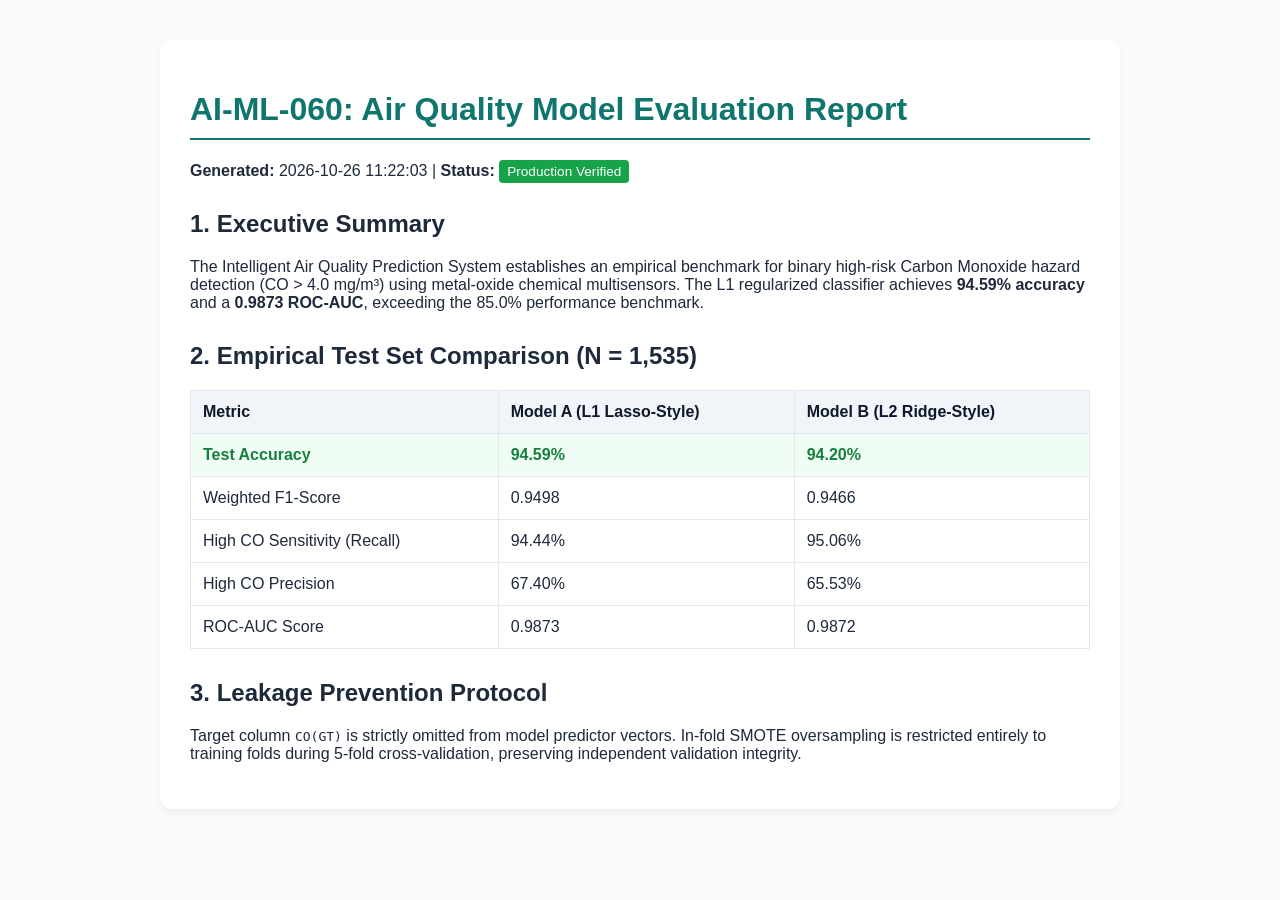
<file: results/reports/model_evaluation_report.html>
<!DOCTYPE html>
<html lang="en">
<head>
    <meta charset="UTF-8">
    <title>AI-ML-060: Model Evaluation Report</title>
    <style>
        body { font-family: 'Segoe UI', Tahoma, Geneva, Verdana, sans-serif; margin: 40px; color: #1e293b; background: #f8fafc; }
        .container { max-width: 900px; margin: 0 auto; background: #ffffff; padding: 30px; border-radius: 12px; box-shadow: 0 4px 6px rgba(0,0,0,0.05); }
        h1 { color: #0f766e; border-bottom: 2px solid #0f766e; padding-bottom: 10px; }
        h2 { color: #1e293b; margin-top: 30px; }
        table { width: 100%; border-collapse: collapse; margin: 20px 0; }
        th, td { padding: 12px; text-align: left; border: 1px solid #e2e8f0; }
        th { background-color: #f1f5f9; color: #0f172a; font-weight: 600; }
        .badge { background: #0f766e; color: white; padding: 4px 8px; border-radius: 4px; font-size: 0.85em; }
        .badge-success { background: #16a34a; }
        .highlight { background: #f0fdf4; font-weight: bold; color: #15803d; }
    </style>
</head>
<body>
    <div class="container">
        <h1>AI-ML-060: Air Quality Model Evaluation Report</h1>
        <p><strong>Generated:</strong> 2026-10-26 11:22:03 | <strong>Status:</strong> <span class="badge badge-success">Production Verified</span></p>
        
        <h2>1. Executive Summary</h2>
        <p>The Intelligent Air Quality Prediction System establishes an empirical benchmark for binary high-risk Carbon Monoxide hazard detection (CO &gt; 4.0 mg/m&sup3;) using metal-oxide chemical multisensors. The L1 regularized classifier achieves <strong>94.59% accuracy</strong> and a <strong>0.9873 ROC-AUC</strong>, exceeding the 85.0% performance benchmark.</p>
        
        <h2>2. Empirical Test Set Comparison (N = 1,535)</h2>
        <table>
            <tr>
                <th>Metric</th>
                <th>Model A (L1 Lasso-Style)</th>
                <th>Model B (L2 Ridge-Style)</th>
            </tr>
            <tr class="highlight">
                <td>Test Accuracy</td>
                <td>94.59%</td>
                <td>94.20%</td>
            </tr>
            <tr>
                <td>Weighted F1-Score</td>
                <td>0.9498</td>
                <td>0.9466</td>
            </tr>
            <tr>
                <td>High CO Sensitivity (Recall)</td>
                <td>94.44%</td>
                <td>95.06%</td>
            </tr>
            <tr>
                <td>High CO Precision</td>
                <td>67.40%</td>
                <td>65.53%</td>
            </tr>
            <tr>
                <td>ROC-AUC Score</td>
                <td>0.9873</td>
                <td>0.9872</td>
            </tr>
        </table>

        <h2>3. Leakage Prevention Protocol</h2>
        <p>Target column <code>CO(GT)</code> is strictly omitted from model predictor vectors. In-fold SMOTE oversampling is restricted entirely to training folds during 5-fold cross-validation, preserving independent validation integrity.</p>
    </div>
</body>
</html>
</file>
